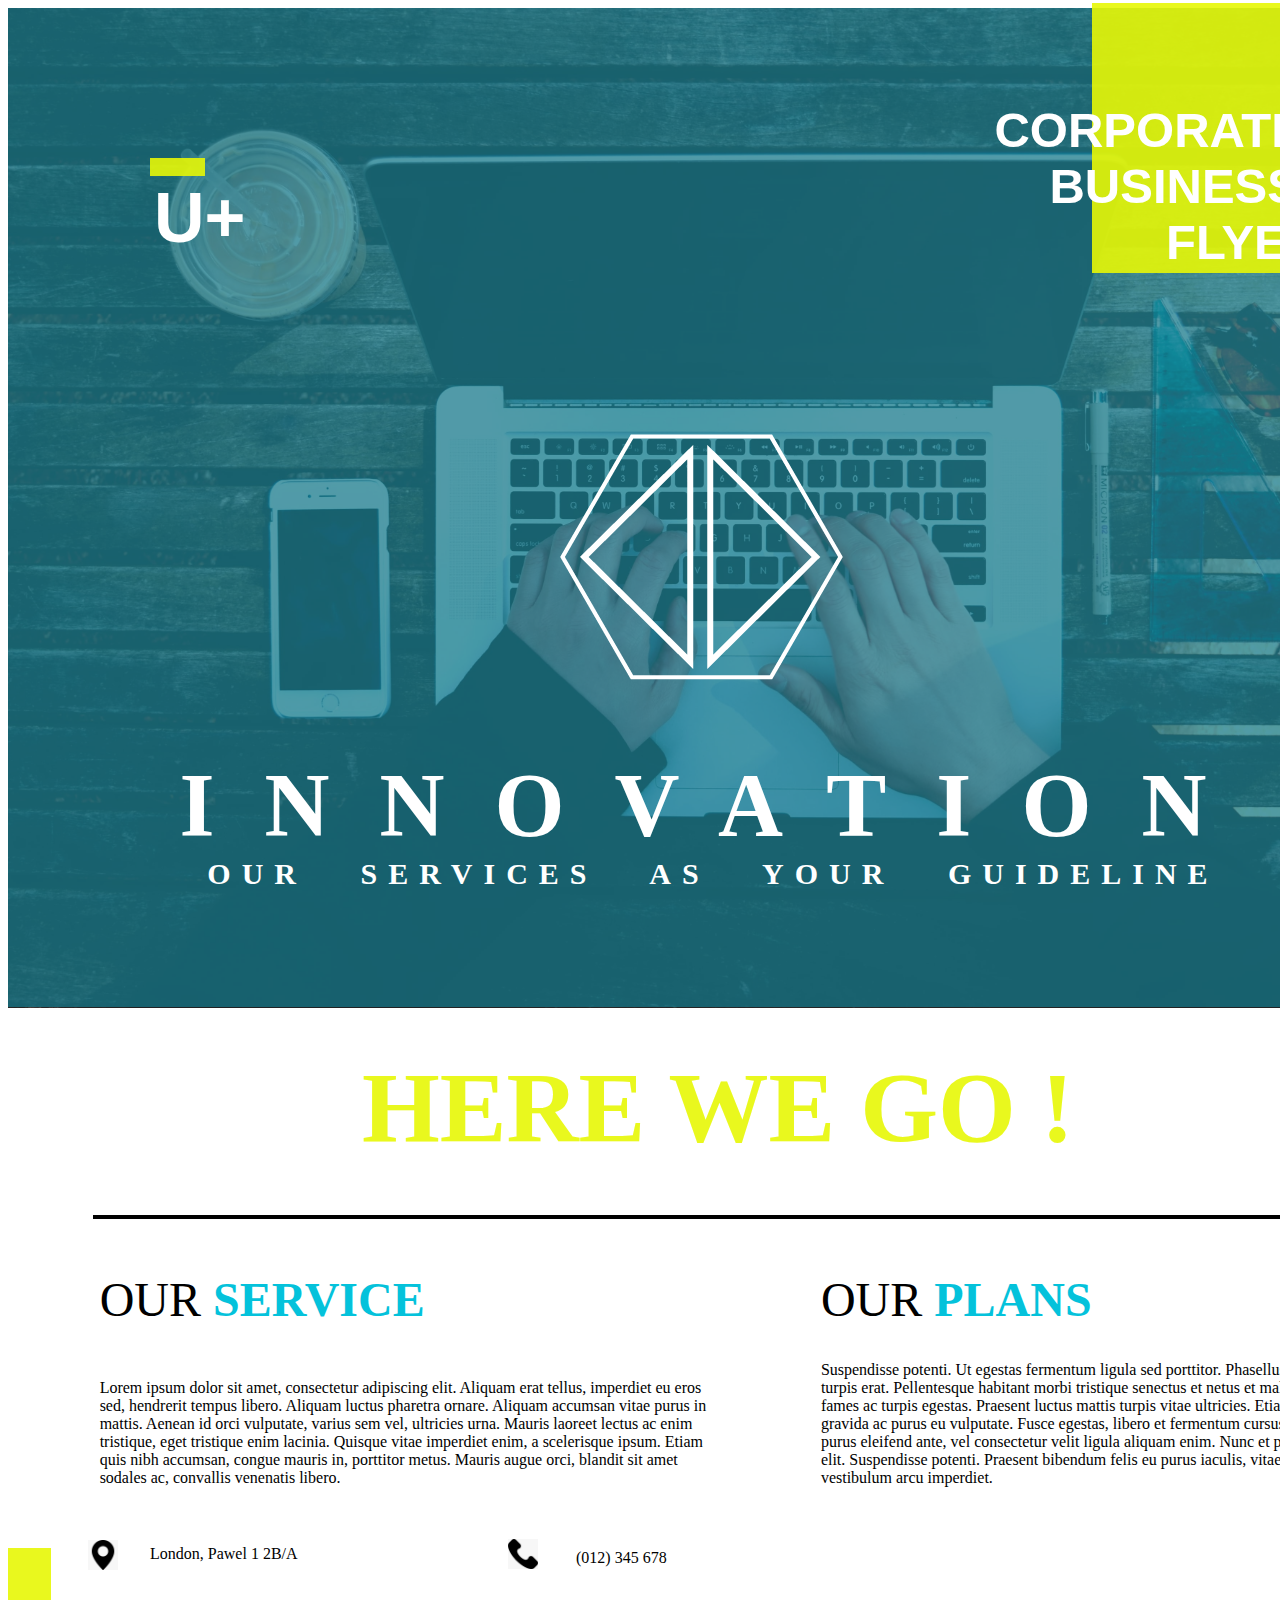
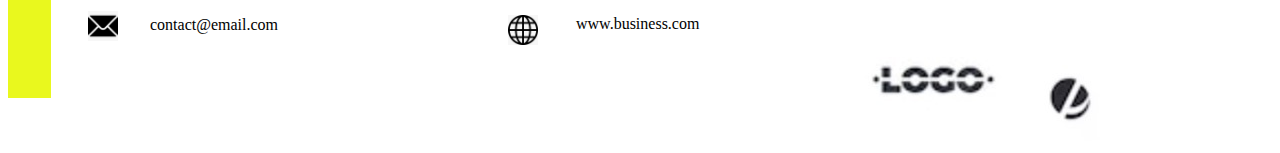
<file: index.html>
<html>

<head>
    <link rel="stylesheet" href="temp3.css">
</head>

<body>
    <div>
        <div class="part1">

            <div class="blue">

                <div class="line">

                    <div class="U">
                        <b>U+</b>


                        <div class="part2">
                            <div class="cor" style="padding-top: 45%; font-weight: bolder;">
                                <b>CORPORATE</b>
                            </div>
                            <div class="cor" style="padding-left: 25%;">
                                <b>BUSINESS</b>
                            </div>
                            <div class="cor" style="padding-left: 78%;">
                                <b>FLYER</b>
                            </div>
                        </div>
                    </div>
                </div>

                <div class="logo">
                    <img src="logo.png" alt="">
                </div>
                <center>
                    <div class="part3">
                        <div class="inn">
                            INNOVATION
                        </div>
                        <div class="our">
                            OUR SERVICES AS YOUR GUIDELINE
                        </div>
                    </div>
                </center>
            </div>
            <div class="lemonfont"><b>
                    HERE WE GO !</b>
                <hr size="4%" color="black" style="margin-right: 6%; margin-left: 6%;">
                </hr>
            </div>
            <div>
                <table>
                    <tr>
                        <td>
                            <font size="7" style="margin-left: 12%; margin-right: 3%;">OUR <b class="font">SERVICE</b>
                            </font><br><br><br>
                            <p style="margin-left: 12%; margin-right: 3%;">Lorem ipsum dolor sit amet, consectetur
                                adipiscing elit.
                                Aliquam
                                erat tellus, imperdiet
                                eu
                                eros sed, hendrerit tempus libero. Aliquam luctus pharetra ornare. Aliquam accumsan
                                vitae
                                purus in mattis. Aenean id orci vulputate, varius sem vel, ultricies urna. Mauris
                                laoreet
                                lectus ac enim tristique, eget tristique enim lacinia. Quisque vitae imperdiet enim, a
                                scelerisque ipsum. Etiam quis nibh accumsan, congue mauris in, porttitor metus.
                                Mauris augue orci, blandit sit amet sodales ac, convallis venenatis libero.
                            </p>
                        </td>
            </div>
            <div>
                <td>
                    <font size="7" style="margin-left: 10%; margin-right: 14%;">OUR <b class="font">PLANS</b></font>
                    <br><br>
                    <p style="margin-left: 10%; margin-right: 14%;">Suspendisse potenti. Ut egestas fermentum ligula sed
                        porttitor.
                        Phasellus at turpis erat.
                        Pellentesque habitant morbi tristique senectus et netus et malesuada fames ac turpis
                        egestas.
                        Praesent luctus mattis turpis vitae ultricies. Etiam gravida ac purus eu vulputate. Fusce
                        egestas,
                        libero et fermentum cursus, metus purus eleifend ante, vel consectetur velit ligula aliquam
                        enim.
                        Nunc et purus elit. Suspendisse potenti. Praesent bibendum felis eu purus iaculis, vitae
                        vestibulum
                        arcu imperdiet.</p>
                </td>
                </tr>
                </table>
            </div>
            <div>
                <div class="fotter">
                </div>
                <div class="icon">
                    <img src="map.jpeg" alt="" class="map">
                    <p class="L">London, Pawel 1 2B/A</p>
                    <img src="phone.jpeg" alt="" class="phone">
                    <p class="N">(012) 345 678</p><br>
                    <img src="mail.jpeg" alt="" class="mail">
                    <p class="C">contact@email.com</p>
                    <img src="browser.jpeg" alt="" class="browser">
                    <p class="W">www.business.com</p>
                    <!-- <div class="fotter">
                    <div class="fotterbox">
                    </div>
                </div> -->
                    <img src="dot.jpeg" alt="" class="dot">
                    <img src="circle.jpeg" alt="" class="circle">
                </div>
            </div>
        </div>
    </div>
    </div>
</body>

</html>
</file>
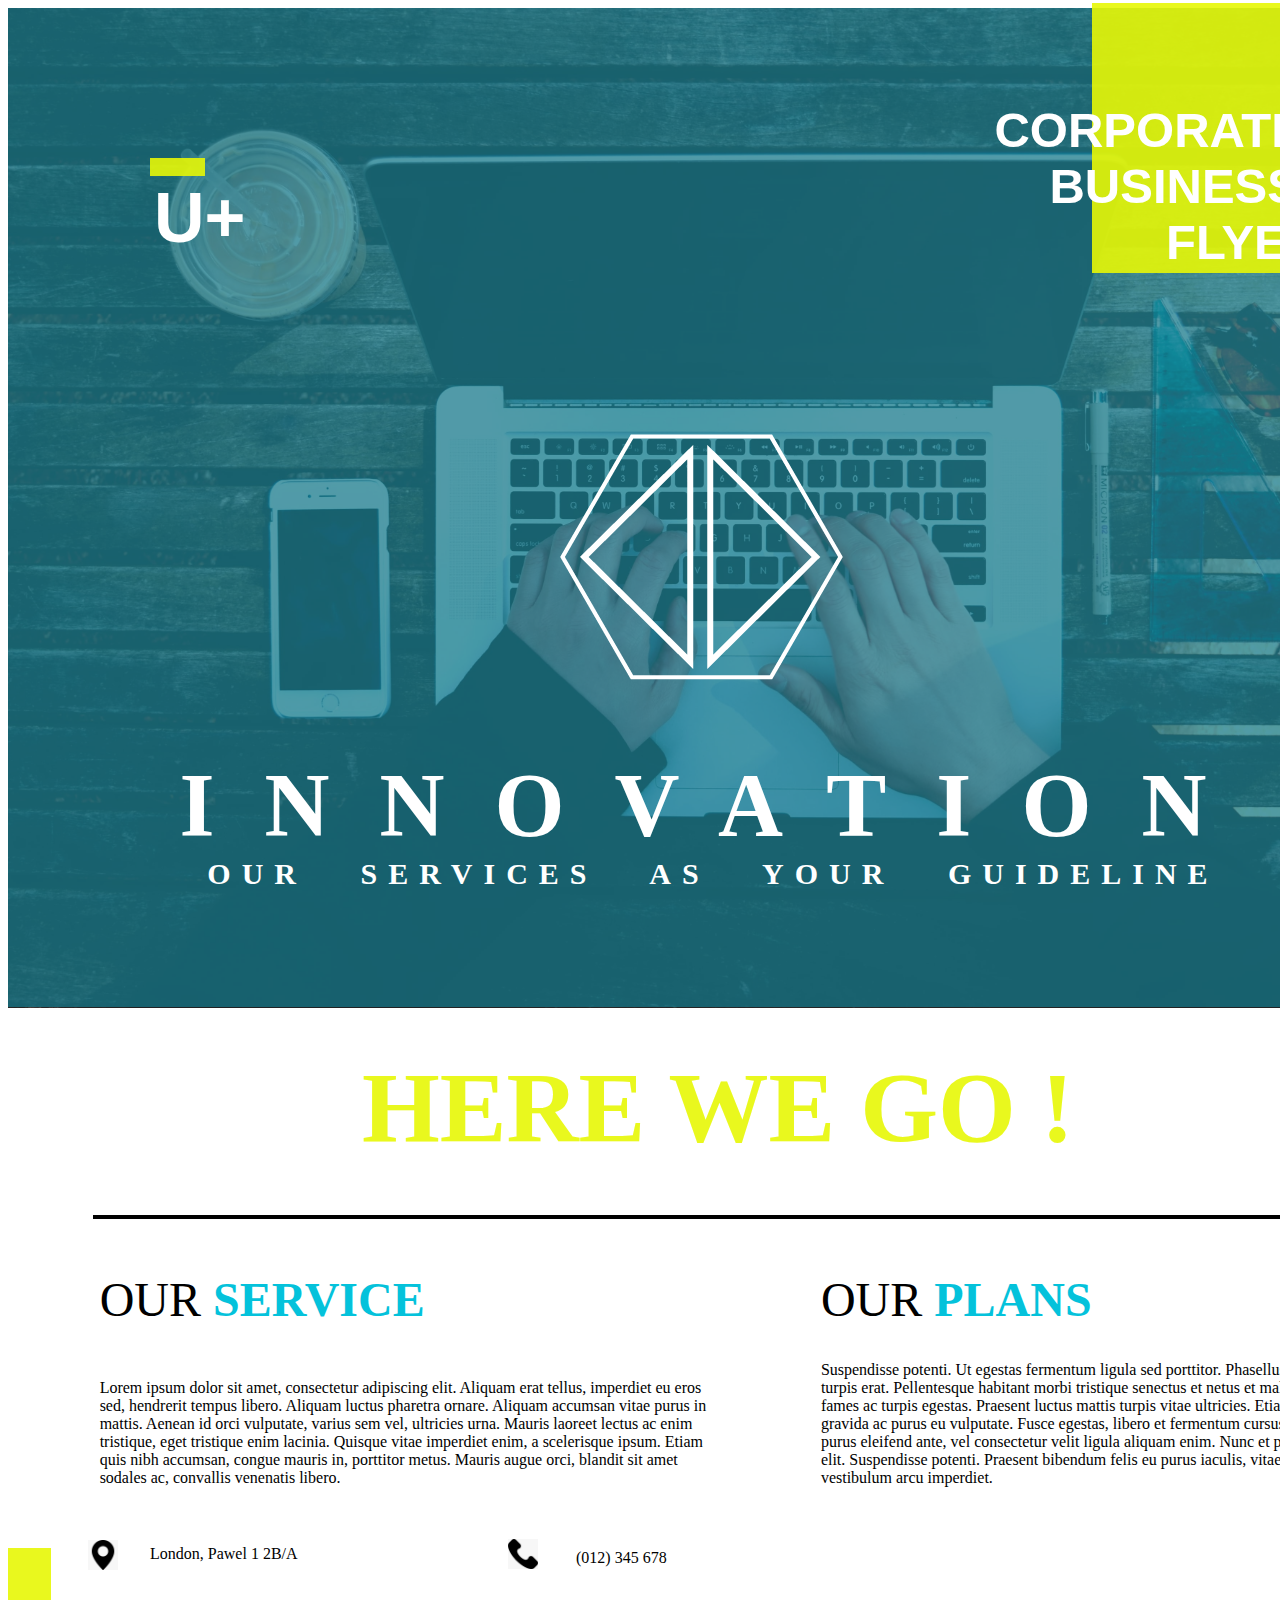
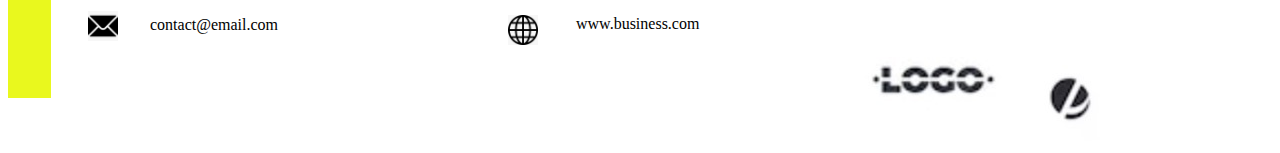
<file: template3.html>
<html>

<head>
    <link rel="stylesheet" href="temp3.css">
</head>

<body>
    <div>
        <div class="part1">

            <div class="blue">

                <div class="line">

                    <div class="U">
                        <b>U+</b>


                        <div class="part2">
                            <div class="cor" style="padding-top: 45%; font-weight: bolder;">
                                <b>CORPORATE</b>
                            </div>
                            <div class="cor" style="padding-left: 25%;">
                                <b>BUSINESS</b>
                            </div>
                            <div class="cor" style="padding-left: 78%;">
                                <b>FLYER</b>
                            </div>
                        </div>
                    </div>
                </div>

                <div class="logo">
                    <img src="logo.png" alt="">
                </div>
                <center>
                    <div class="part3">
                        <div class="inn">
                            INNOVATION
                        </div>
                        <div class="our">
                            OUR SERVICES AS YOUR GUIDELINE
                        </div>
                    </div>
                </center>
            </div>
            <div class="lemonfont"><b>
                    HERE WE GO !</b>
                <hr size="4%" color="black" style="margin-right: 6%; margin-left: 6%;">
                </hr>
            </div>
            <div>
                <table>
                    <tr>
                        <td>
                            <font size="7" style="margin-left: 12%; margin-right: 3%;">OUR <b class="font">SERVICE</b>
                            </font><br><br><br>
                            <p style="margin-left: 12%; margin-right: 3%;">Lorem ipsum dolor sit amet, consectetur
                                adipiscing elit.
                                Aliquam
                                erat tellus, imperdiet
                                eu
                                eros sed, hendrerit tempus libero. Aliquam luctus pharetra ornare. Aliquam accumsan
                                vitae
                                purus in mattis. Aenean id orci vulputate, varius sem vel, ultricies urna. Mauris
                                laoreet
                                lectus ac enim tristique, eget tristique enim lacinia. Quisque vitae imperdiet enim, a
                                scelerisque ipsum. Etiam quis nibh accumsan, congue mauris in, porttitor metus.
                                Mauris augue orci, blandit sit amet sodales ac, convallis venenatis libero.
                            </p>
                        </td>
            </div>
            <div>
                <td>
                    <font size="7" style="margin-left: 10%; margin-right: 14%;">OUR <b class="font">PLANS</b></font>
                    <br><br>
                    <p style="margin-left: 10%; margin-right: 14%;">Suspendisse potenti. Ut egestas fermentum ligula sed
                        porttitor.
                        Phasellus at turpis erat.
                        Pellentesque habitant morbi tristique senectus et netus et malesuada fames ac turpis
                        egestas.
                        Praesent luctus mattis turpis vitae ultricies. Etiam gravida ac purus eu vulputate. Fusce
                        egestas,
                        libero et fermentum cursus, metus purus eleifend ante, vel consectetur velit ligula aliquam
                        enim.
                        Nunc et purus elit. Suspendisse potenti. Praesent bibendum felis eu purus iaculis, vitae
                        vestibulum
                        arcu imperdiet.</p>
                </td>
                </tr>
                </table>
            </div>
            <div>
                <div class="fotter">
                </div>
                <div class="icon">
                    <img src="map.jpeg" alt="" class="map">
                    <p class="L">London, Pawel 1 2B/A</p>
                    <img src="phone.jpeg" alt="" class="phone">
                    <p class="N">(012) 345 678</p><br>
                    <img src="mail.jpeg" alt="" class="mail">
                    <p class="C">contact@email.com</p>
                    <img src="browser.jpeg" alt="" class="browser">
                    <p class="W">www.business.com</p>
                    <!-- <div class="fotter">
                    <div class="fotterbox">
                    </div>
                </div> -->
                    <img src="dot.jpeg" alt="" class="dot">
                    <img src="circle.jpeg" alt="" class="circle">
                </div>
            </div>
        </div>
    </div>
    </div>
</body>

</html>
</file>
<file: temp3.css>
.part1{
    margin-left: 0px;
    background-image: url('bgimg.jpeg');
    position: absolute;
    /* z-index: -1; */
    width: 1420px;
    height: 1000px;
    /* opacity: 1.9; */
    background-repeat: no-repeat;
    background-size: cover;
}

.U{
    font-size: 70px;
    font-family:Verdana, Geneva, Tahoma, sans-serif;
    padding-bottom: 0%;
    color: white;
    padding-top: 20px;
    padding-left: 4px;
}
.line{
    background-color:  rgba(231, 247, 6, 0.901);
    width: 55px;
    height: 2vh;
    position: relative;
    left: 10%;
    top: 15%;
}
.part2{
   background-color:  rgba(231, 247, 6, 0.901);
   /* margin-right: 20%; */
   padding-bottom: 6%;
   width: 220px;
   position: relative;
   left: 75%;
   text-align: right;
   margin-left: 900px;
   margin-top: -255px;
}

.cor{
    font-weight: bolder;
    font-size: 49;
    font-family: Verdana, Geneva, Tahoma, sans-serif;
    color: white;
    /* margin-right: 50px; */
    padding-right: 60px;
    margin-left: 10px;
    position: relative;
    right: 49%;
}
.part3{
    font-size: 30px;
    color: white;
    margin-top: 220px;
}
.blue{
    backface-visibility: -0.6;
    /* opacity: 0.7; */
    height: 999px;
    width: 1420px;
    background-color: rgba(20, 120, 137, 0.737)
}
.inn{
    font-weight: bolder;
    font-size: 90px;
    letter-spacing: 50px;
    margin-top: 21%;
    color: white;
}
.our{
    font-weight: bolder;
    word-spacing: 35px;
    letter-spacing: 11px;
    margin-right: 10px;
    color: white;
}
.logo{
    width: 30px;
    height: 30px;
    position: relative;
    margin-left: 430px;
    margin-top: 400px;
    bottom: 290px;
}
.lemonfont{
    text-align: center;
    color:  rgba(231, 247, 6, 0.901);
    font-size:100;
    margin-top: 3%;
}
.font{
    color:rgb(4, 194, 219);
}
.icon{
    margin-bottom: 80%;
}
.map{
    width: 30px;
    height: 30px;
    margin-left: 80px;
    margin-top: 50px;
}
.phone{
    width: 30px;
    height: 30px;
    position: relative;
    margin-left: 500px;
    bottom: 4%;
    margin-top: -40px;
}
.mail{
    width: 30px;
    height: 30px;
    margin-left: 80px;
    margin-top: 10px;
}
.browser{
    width: 30px;
    height: 30px;
    margin-left: 500px;
    margin-top: -35px;

}
.L{
    margin-left: 10%;
    position: relative;
    bottom: 70%;
    margin-top: -25px;

}
.N{
    margin-left: 40%;
    position: relative;
    bottom: 70%;
    margin-top: -30px;

}
.C{
    margin-left: 10%;
    position: relative;
    bottom: 70%;
    margin-top: -25px;
}
.W{
    margin-left: 40%;
    position: relative;
    bottom: 70%;
    margin-top: -35px;
}

/* .fotter::after, .fotter::before{
    height: 130px;
    content: ' ';
    position: absolute;

} */
.fotter::after {
    right: 0;
    background-color:   rgba(231, 247, 6, 0.901);
}
.fotter::before {
    left: 0;
    background-color:  rgba(231, 247, 6, 0.901);
}
.fotter::after, .fotter::before {
    height:150px;
    content:' ';
    position: absolute;
    top: 0;
    width: 3%;
    margin-top: 1540px;
    .fotter {
        height:30px;
        width:10%;
        position:relative;
        background:white;
    }
}
.dot{
    margin-left: 60%;
    margin-top: -10px;
    padding-bottom: -400px;
}
/* .fotterbox2{
    height: 130px;
    width: 50px;
    margin-top: 0px;
    right: 0%;
    background-color: rgb(255, 255, 62);
    position: relative;
    top: 10%;
} */
</file>
